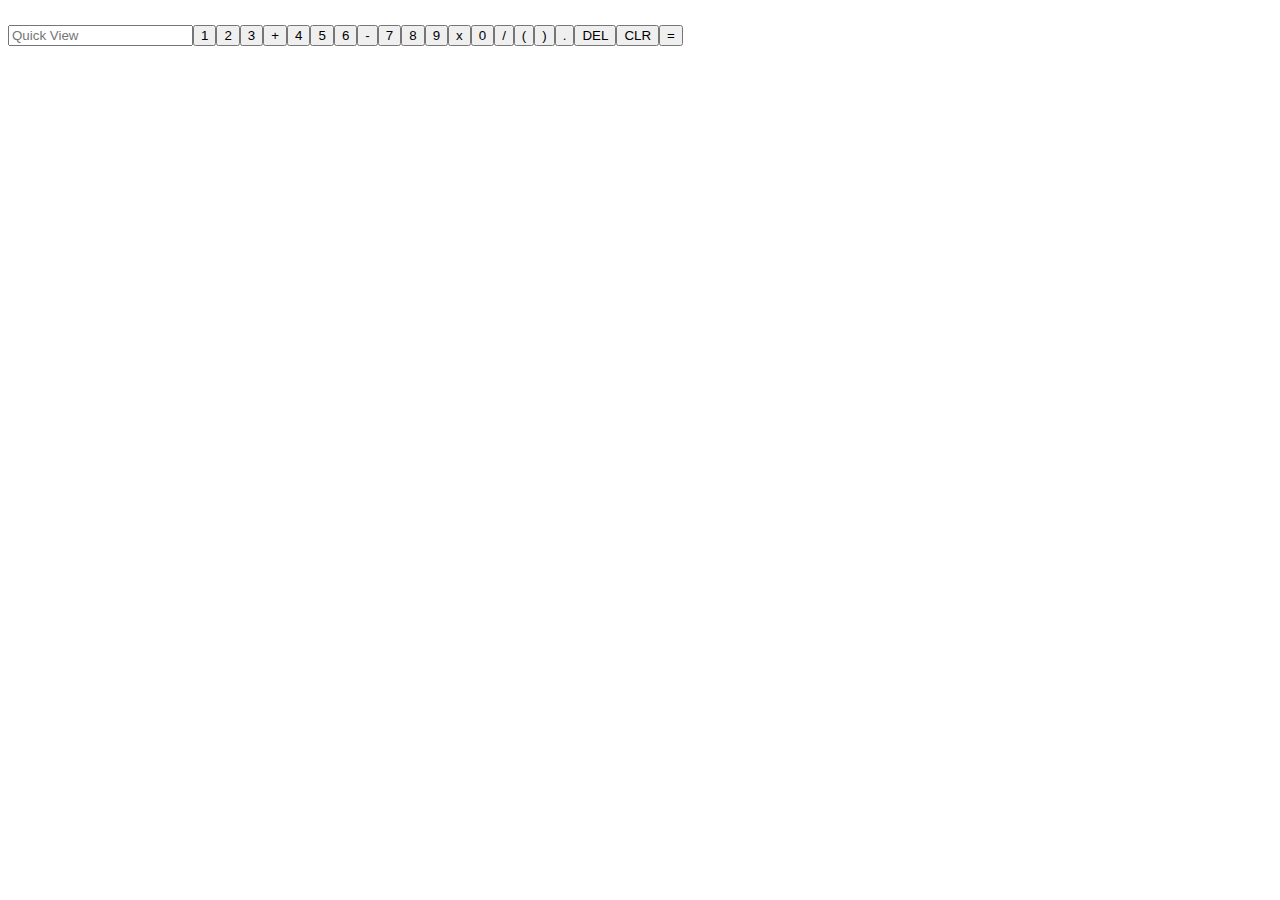
<file: calculator/index.html>
<!doctype HTML>
<html>
    <head>
        <meta charset="utf-8">
        <title>Calculator</title>
    </head>
    <body>

        <section id="content"></section>

        <script src="js/calculator.js"></script>
    </body>
</html>
</file>
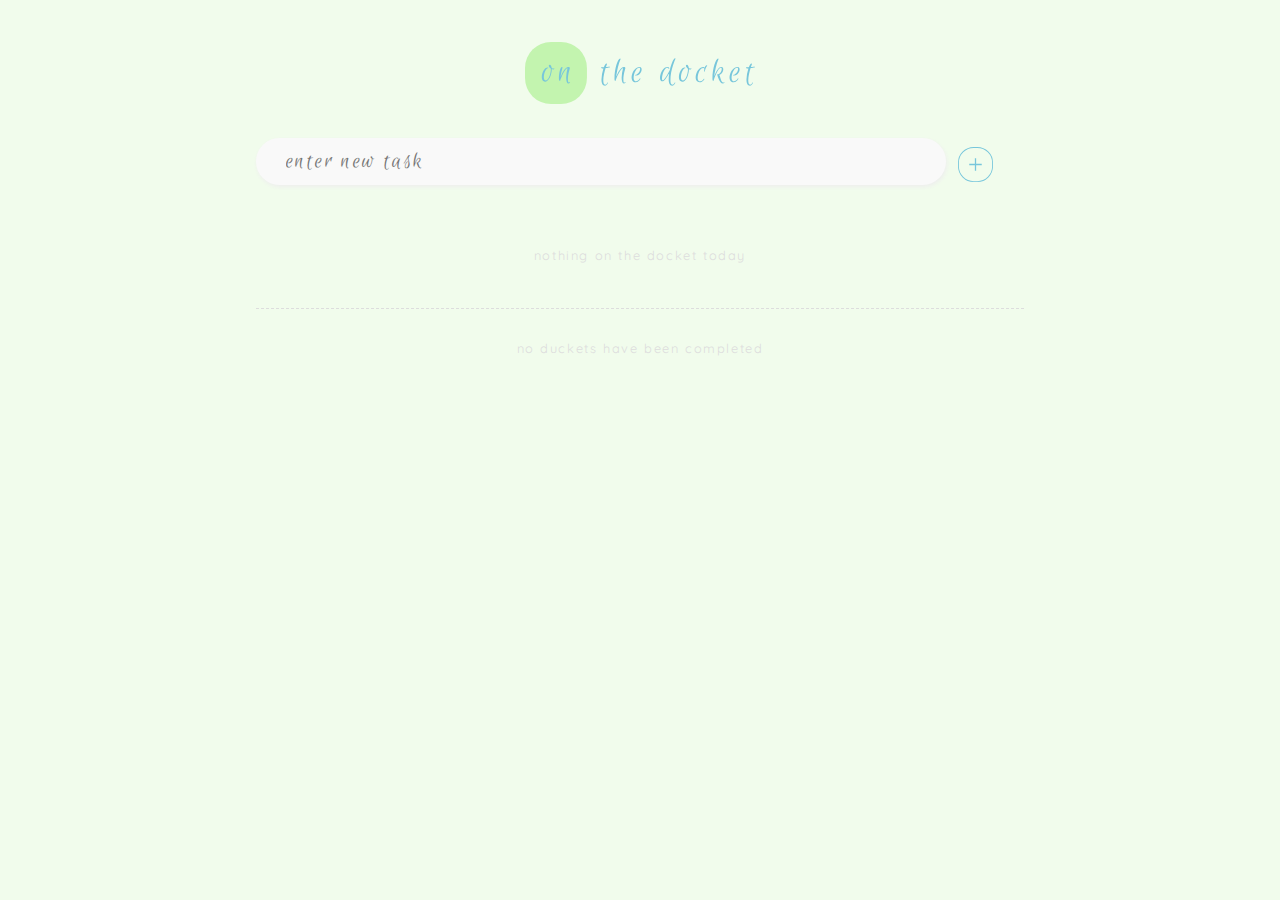
<file: on-the-docket/index.html>
<!doctype html>
<html>

<head>
    <title>To Do List</title>
    <meta charset="utf-8">
    <meta name="viewport" content="width=device-width, initial-scale=1, user-scalable=0, minimum-scale=1, maximum-scale=1">
    <link rel="stylesheet" href="css/base.css">
    <link rel="stylesheet" href="https://fonts.googleapis.com/css?family=Euphoria+Script|Quicksand:400,700">
</head>

<body>

    <section class="container">

        <figure id="logo">
            <img src="images/on-the-docket-logo.svg" alt="">
        </figure>

        <form id="addTask" action="#">
            <input id="newTaskInput" type="text" placeholder="enter new task">
            <button>
                <img src="images/buttons/add-button.svg">
            </button>
        </form>

        <section id="toDoList" class="null"></section>
        <section id="completedList" class="null"></section>

    </section>


    <script src="js/to-do.js"></script>
</body>

</html>
</file>
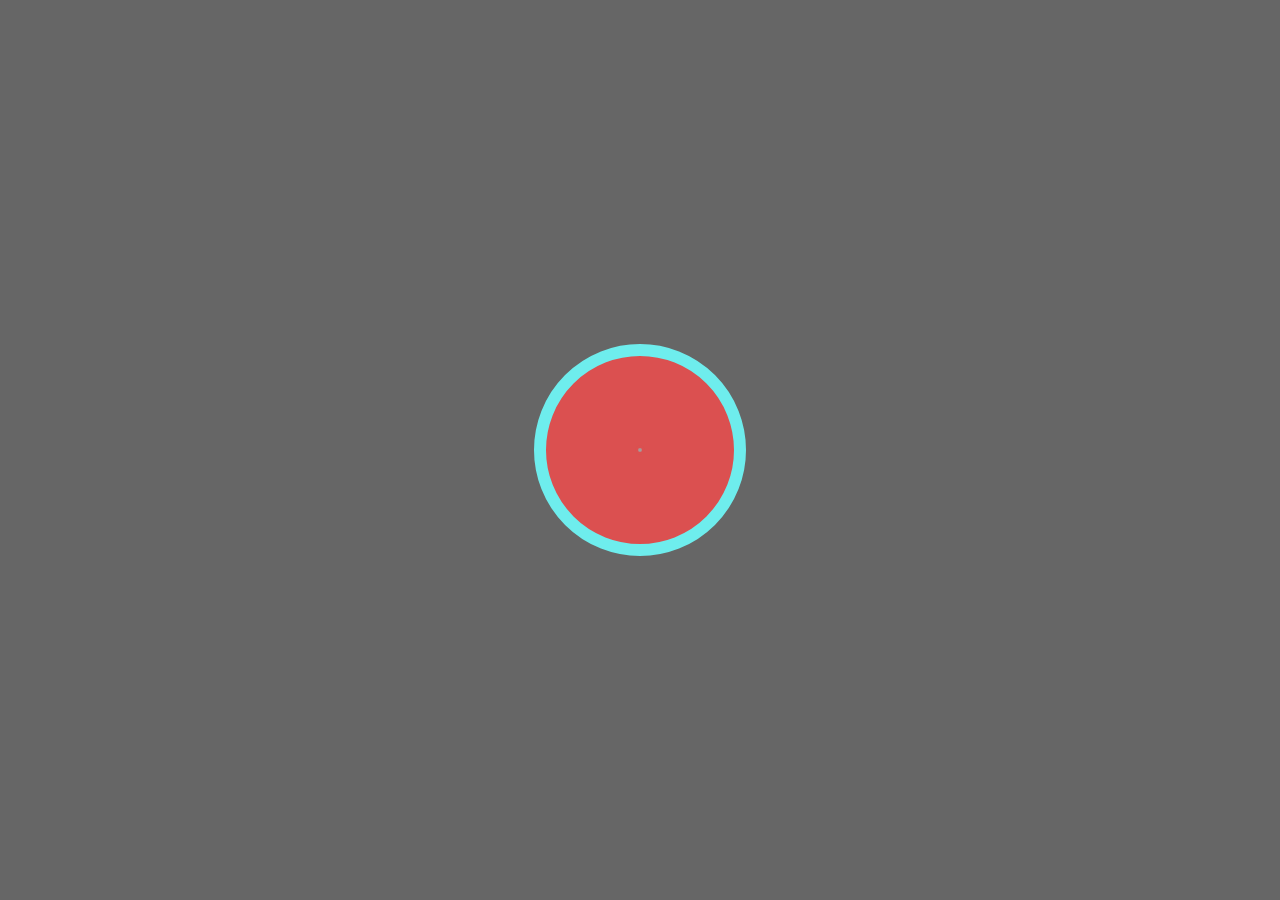
<file: cirlces/squirm/squirm.html>
<!doctype HTML>
<html>

<head>
    <meta charset="utf-8">
    <title>Draw Bubbles!</title>
</head>

<body style="margin: 0; padding: 0; line-height: 0;">

    <script src="js/squirm.js"></script>
</body>

</html>
</file>
<file: on-the-docket/css/base.css>
body {
    background: rgba(195, 244, 175, 0.24);
    margin: 0;
    padding: 2% 0;
    font-size: 16px;
    letter-spacing: .1em;
}
a {
    text-decoration: none;
}
input {
    background: #f9f9f9;
    padding: 10px 30px;
    width: 100%;
    border: 0;
    font-family: 'Euphoria Script', cursive, ramond, Baskerville, "Baskerville Old Face", "Hoefler Text", "Times New Roman", serif;
    color: #77c6db;
    font-size: 1.5em;
    letter-spacing: .1em;
    border-radius: 50px;
    box-shadow: 1px 2px 4px #eee;
    vertical-align: top;
}
h1,
h2,
h3,
h4,
h5,
h6 {
    margin: 0 0 4%;
    font-family: 'Euphoria Script', cursive, ramond, Baskerville, "Baskerville Old Face", "Hoefler Text", "Times New Roman", serif;
}
p {
    margin: 0 0 4%;
    font-family: 'Quicksand', sans-serif, "Helvetica Neue", Helvetica, Arial, sans-serif;
}
.container {
    margin: 0 auto;
    max-width: 860px;
    width: 60%;
    text-align: center;
}
#logo {
    display: inline-block;
    margin-bottom: 4%;
    width: 30%;
}
#addTask {
    display: flex;
    margin: 0 auto;
    padding-right: 4%;
    text-align: left;
    vertical-align: top;
    justify-content: space-between;
}
#addTask button {
    background: none;
    margin-left: 12px;
    padding: 8px 0 0;
    width: 38px;
    border: 0;
    cursor: pointer;
}
#addTask button img {
    width: 100%;
}
#toDoList.null:before {
    content: 'nothing on the docket today';
    position: absolute;
    background: none;
    left: 0;
    width: 100%;
    font-family: 'Quicksand', sans-serif, "Helvetica Neue", Helvetica, Arial, sans-serif;
    color: #ddd;
    font-size: .8em;
}
#toDoList,
#completedList {
    margin: 4% auto;
    padding: 4% 0;
}
article.task {
    display: flex;
    background: #fff;
    padding: 4%;
    justify-content: space-between;
    align-items: center;
    border: #ddd dashed;
    border-width: 0 0 1px;
    cursor: pointer;
}
article.task img {
    width: 34px;
    vertical-align: middle;
}
article.task.active {
    background: #fcfae0!important;
}
article.task:hover {
    background: rgba(195, 244, 175, 0.14);
}
article.task h2 {
    padding: 0;
    width: 54%;
    color: #77c6db;
    font-weight: 100;
    text-align: left;
}
article.task .actions img {
    margin-left: 12px;
}
#completedList {
    border: #ddd dashed;
    border-width: 1px 0 0;
}
#completedList.null:before {
    content: 'no duckets have been completed';
    position: absolute;
    background: none;
    left: 50%;
    width: 100%;
    font-family: 'Quicksand', sans-serif, "Helvetica Neue", Helvetica, Arial, sans-serif;
    color: #ddd;
    font-size: .8em;
    -webkit-transform: translateX(-50%);
    -moz-transform: translateX(-50%);
    -o-transform: translateX(-50%);
    -ms-transform: translateX(-50%);
    transform: translateX(-50%);
}


* {
    -webkit-box-sizing: border-box;
    -moz-box-sizing: border-box;
    -o-box-sizing: border-box;
    -ms-box-sizing: border-box;
    box-sizing: border-box;
}
</file>
